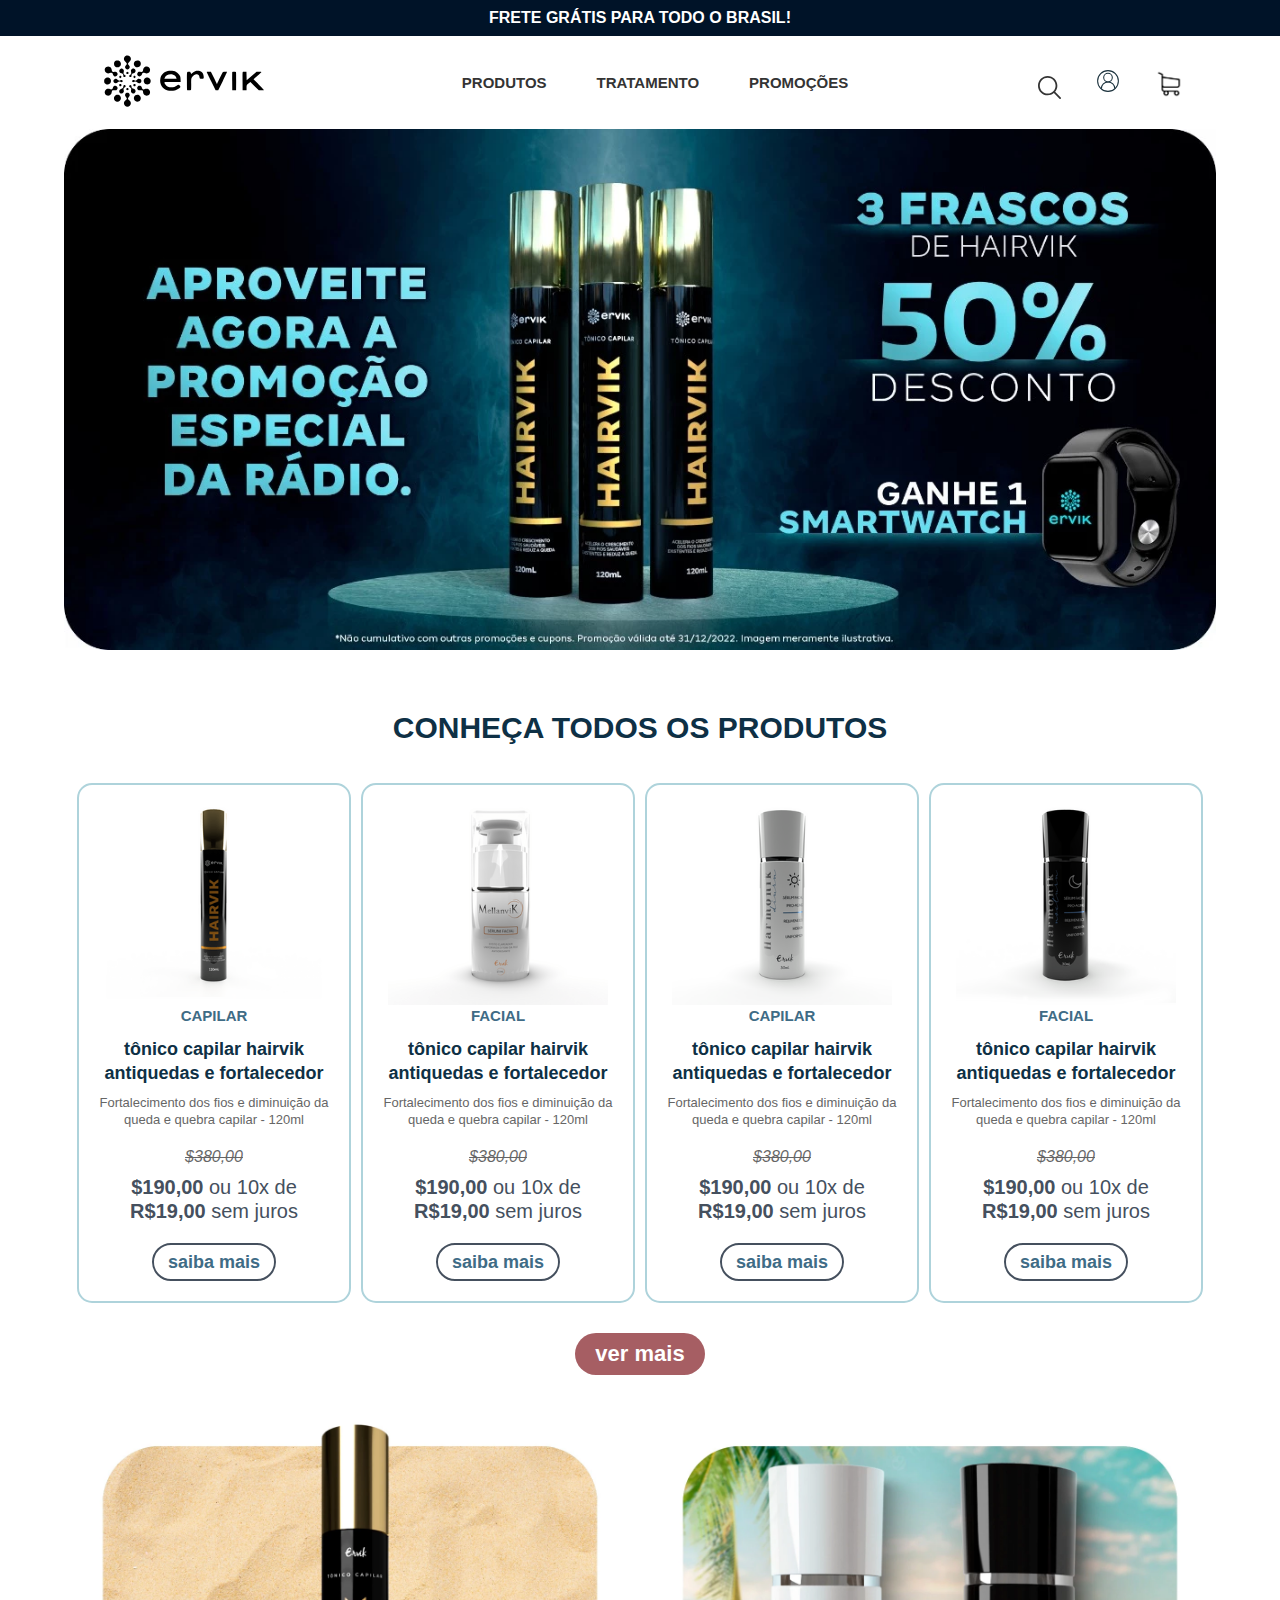
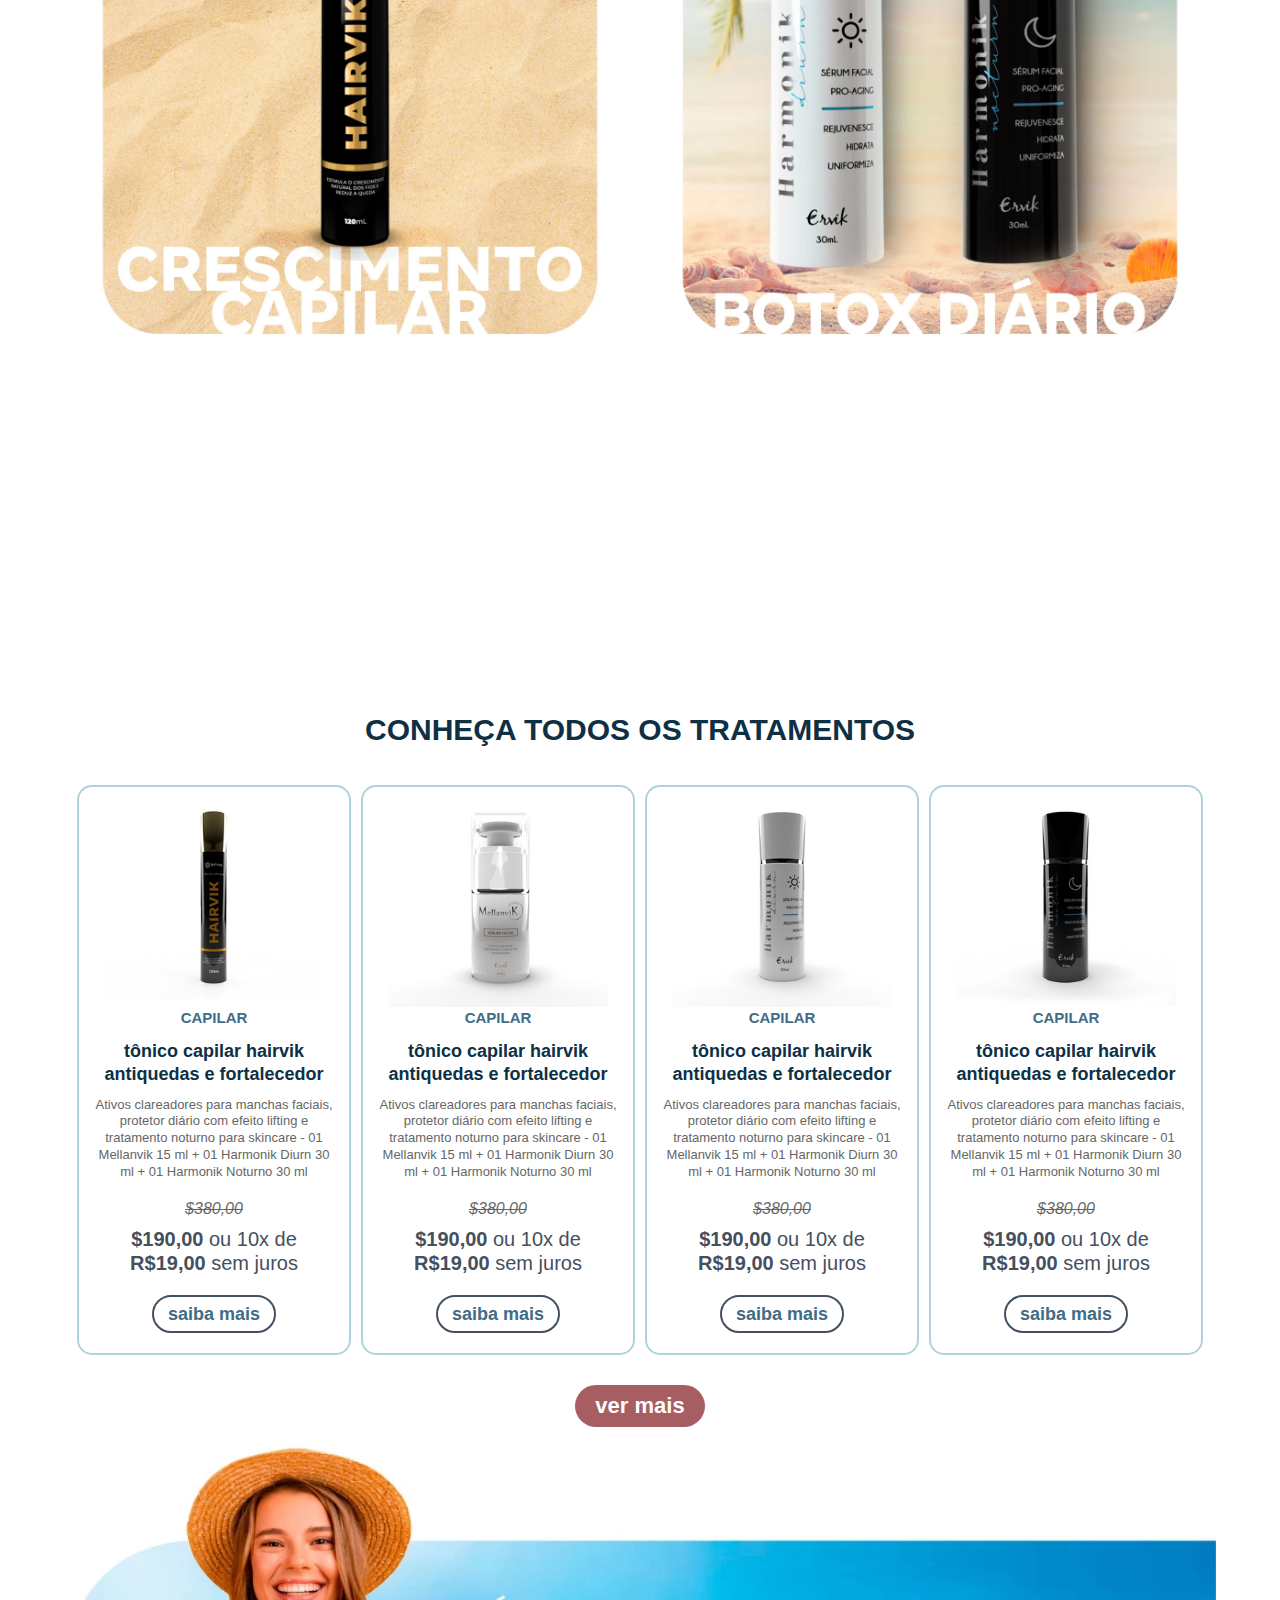
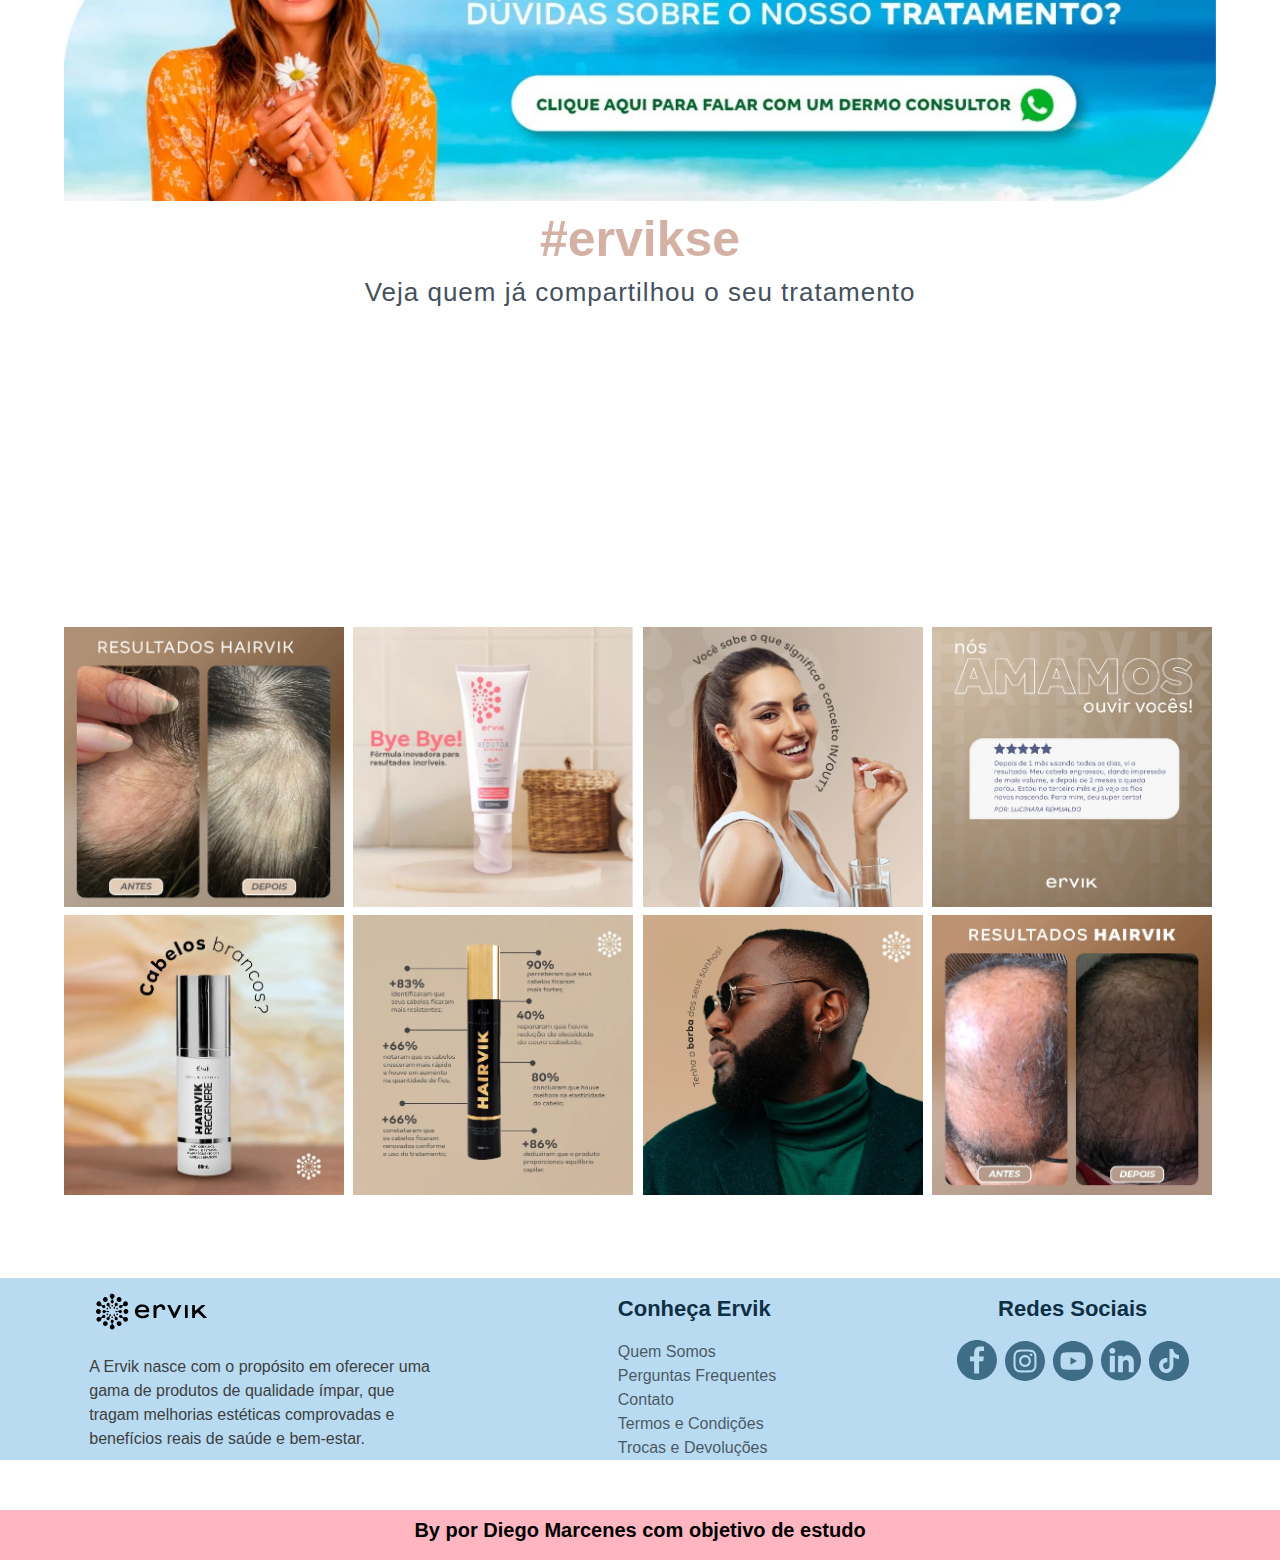
<file: index.html>
<!DOCTYPE html>
<html lang="pt-br">
<head>
    <meta charset="UTF-8">
    <meta http-equiv="X-UA-Compatible" content="IE=edge">
    <meta name="viewport" content="width=device-width, initial-scale=1.0">
    <link rel="stylesheet" href="style.css">
    <link rel="stylesheet" href="reset.css">

    <title>Home</title>
</head>
<body>
    <section class="home">

        <div class="div-home">
            <h1>FRETE GRÁTIS PARA TODO O BRASIL!</h1>
        </div>

        <div class="menu-bar">
            <div class="logo">
                <img class="logotipo" src="./ervik_logo_header.svg" alt="logomarca">
            </div>

            <div class="menu">
                <h2>PRODUTOS</h2>
                <h2 class="menu-center">TRATAMENTO</h2>
                <h2>PROMOÇÕES</h2>
            </div>

            <div class="icons">
                <img class="lupa" src="./icon-search___efe14d87d1c847bf632beb6e8d1adddd.svg">
                <img class="login" src="./login.svg">
                <img class="bycar" src="./buycar.png">
            </div>

        </div>

        <div class="banner-center">
            <img class="banner" src="./banner.webp" alt="banner">


        </div>

    </section>

    <section class="products">
        <h1>CONHEÇA TODOS OS PRODUTOS</h1>

        <div class="grid">

            <div class="product">
                <img class="image" src="./produto01.png" alt="tonico capilar">
                <h2>CAPILAR</h2>
                <h3>tônico capilar hairvik antiquedas e fortalecedor</h3>
                <p class="descrition">Fortalecimento dos fios e diminuição da queda e quebra capilar - 120ml</p>
                <p class="price1">$380,00</p>
                <p class="price2"><span>$190,00</span> ou 10x de <span>R$19,00</span> sem juros</p>
                <a class="bottom" href="/">saiba mais</a>
               

            </div>

            <div class="product">
                <img class="image" src="./produto02.png" alt="tonico capilar">
                <h2>FACIAL</h2>
                <h3>tônico capilar hairvik antiquedas e fortalecedor</h3>
                <p class="descrition">Fortalecimento dos fios e diminuição da queda e quebra capilar - 120ml</p>
                <p class="price1">$380,00</p>
                <p class="price2"><span>$190,00</span> ou 10x de <span>R$19,00</span> sem juros</p>
                <a class="bottom" href="/">saiba mais</a>
               

            </div>

            <div class="product">
                <img class="image" src="./produto03.png" alt="tonico capilar">
                <h2>CAPILAR</h2>
                <h3>tônico capilar hairvik antiquedas e fortalecedor</h3>
                <p class="descrition">Fortalecimento dos fios e diminuição da queda e quebra capilar - 120ml</p>
                <p class="price1">$380,00</p>
                <p class="price2"><span>$190,00</span> ou 10x de <span>R$19,00</span> sem juros</p>
                <a class="bottom" href="/">saiba mais</a>
               

            </div>

            <div class="product">
                <img class="image" src="./produto04.png" alt="tonico capilar">
                <h2>FACIAL</h2>
                <h3>tônico capilar hairvik antiquedas e fortalecedor</h3>
                <p class="descrition">Fortalecimento dos fios e diminuição da queda e quebra capilar - 120ml</p>
                <p class="price1">$380,00</p>
                <p class="price2"><span>$190,00</span> ou 10x de <span>R$19,00</span> sem juros</p>
                <a class="bottom" href="/">saiba mais</a>
                

            </div>
        </div>



    </section>

    <section class="section-banners">
        <div class="div-banner">
            <p class="button-banners">ver mais</p>
        </div>


        <div class="banners">
            <div class="banner01">
                <img class="image01" src="./banner01.webp" alt="Hairvik">
            </div>

            <div class="banner01">
                <img class="image01" src="./banner02.webp" alt="Serum Facial">
            </div>
        </div>    

    </section>

    <section class="products">
        <h1 id="allproducts">CONHEÇA TODOS OS TRATAMENTOS</h1>

        <div class="grid">

            <div class="product2">
                <img class="image" src="./produto01.png" alt="tonico capilar">
                <h2>CAPILAR</h2>
                <h3>tônico capilar hairvik antiquedas e fortalecedor</h3>
                <p class="descrition">Ativos clareadores para manchas faciais, protetor diário com efeito lifting e tratamento noturno para skincare - 01 Mellanvik 15 ml + 01 Harmonik Diurn 30 ml + 01 Harmonik Noturno 30 ml </p>
                <p class="price1">$380,00</p>
                <p class="price2"><span>$190,00</span> ou 10x de <span>R$19,00</span> sem juros</p>
                <a class="bottom" href="/">saiba mais</a>
               

            </div>

            <div class="product2">
                <img class="image" src="./produto02.png" alt="tonico capilar">
                <h2>CAPILAR</h2>
                <h3>tônico capilar hairvik antiquedas e fortalecedor</h3>
                <p class="descrition">Ativos clareadores para manchas faciais, protetor diário com efeito lifting e tratamento noturno para skincare - 01 Mellanvik 15 ml + 01 Harmonik Diurn 30 ml + 01 Harmonik Noturno 30 ml</p>
                <p class="price1">$380,00</p>
                <p class="price2"><span>$190,00</span> ou 10x de <span>R$19,00</span> sem juros</p>
                <a class="bottom" href="/">saiba mais</a>
            

            </div>

            <div class="product2">
                <img class="image" src="./produto03.png" alt="tonico capilar">
                <h2>CAPILAR</h2>
                <h3>tônico capilar hairvik antiquedas e fortalecedor</h3>
                <p class="descrition">Ativos clareadores para manchas faciais, protetor diário com efeito lifting e tratamento noturno para skincare - 01 Mellanvik 15 ml + 01 Harmonik Diurn 30 ml + 01 Harmonik Noturno 30 ml</p>
                <p class="price1">$380,00</p>
                <p class="price2"><span>$190,00</span> ou 10x de <span>R$19,00</span> sem juros</p>
                <a class="bottom" href="/">saiba mais</a>
            

            </div>

            <div class="product2">
                <img class="image" src="./produto04.png" alt="tonico capilar">
                <h2>CAPILAR</h2>
                <h3>tônico capilar hairvik antiquedas e fortalecedor</h3>
                <p class="descrition">Ativos clareadores para manchas faciais, protetor diário com efeito lifting e tratamento noturno para skincare - 01 Mellanvik 15 ml + 01 Harmonik Diurn 30 ml + 01 Harmonik Noturno 30 ml</p>
                <p class="price1">$380,00</p>
                <p class="price2"><span>$190,00</span> ou 10x de <span>R$19,00</span> sem juros</p>
                <a class="bottom" href="/">saiba mais</a>
            

            </div>

            
        </div>

        <div class="button-products">
            <p class="button-allproducts">ver mais</p>
        </div>



    </section>

    <section class="final">
        <div class="div-final">
            <div class="ervikse">
                <img class="ervikse-img" src="./ervikse.webp" alt="fale pelo whasapp">

                <h2>#ervikse</h2>
                <h3>Veja quem já compartilhou o seu tratamento</h3>

            </div>
 
        </div>

        <div class="grid-display">

            <div class="grid-final">
                <div>
                    <img class="img-grid" src="./resul01.webp" alt="resultado">
                </div>

                <div>
                    <img class="img-grid" src="./resul02.webp" alt="resultado">
                </div>

                <div>
                    <img class="img-grid" src="./resul03.webp" alt="resultado">
                </div>

                <div>
                    <img class="img-grid" src="./resul04.webp" alt="resultado">
                </div>

                <div>
                    <img class="img-grid" src="./resul05.webp" alt="resultado">
                </div>

                <div>
                    <img class="img-grid" src="./resul06.webp" alt="resultado">
                </div>

                <div>
                    <img class="img-grid" src="./resul07.webp" alt="resultado">
                </div>

                <div>
                    <img class="img-grid" src="./resu08.webp" alt="resultado">
                </div>


            </div>

        </div>

        <footer class="footer">

            <div class="div-footer">
                <div class="div01">
                    <img src="./ervik_logo_header.svg" alt="logo">
                    
                    <p>A Ervik nasce com o propósito em oferecer uma gama de produtos de qualidade ímpar, que tragam melhorias estéticas comprovadas e benefícios reais de saúde e bem-estar.</p>

                </div>

                <div class="div02">
                    <h3>Conheça Ervik</h3>

                    <div class="div-span">
                        <a href="/">
                            <span>Quem Somos</span>
                        </a>
                        
                        <a href="/">
                            <span>Perguntas Frequentes</span>
                        </a>
                        
                        <a href="/">
                            <span>Contato</span>
                        </a>
                        
                        <a href="/">
                            <span>Termos e Condições</span>
                        </a>
                        
                        <a href="/">
                            <span>Trocas e Devoluções</span>
                        </a>         
                    </div>
        

                </div>

                <div class="div04">
                    <div class="div03">
                        <h3>Redes Sociais</h3>
                    </div>

                    <div class="icons">
                        <img src="./logo_face.svg" alt="facebook">
                        <img src="./logo-insta.svg" alt="instagram">
                        <img src="./logo-youtube.svg" alt="youtube">
                        <img class="logo-linkedin" src="./logo-linkedin.svg" alt="linkedin">
                        <img src="./logo-tiktok.svg" alt="tiktok">
                    </div>


                </div>

            </div>    

        </footer>

    </section>

    <section>
        <div class="by">
         <h1>By por Diego Marcenes com objetivo de estudo</h1>
        </div>
    </section>

    
</body>
</html>
</file>
<file: style.css>
.home{
    font-family: Arial;
    
}


.div-home h1{
    font-size: 16px;
    font-weight: bold;
    background: #001328;
    color: white;
    padding: 10px 0;
    text-align: center;
 
    
}

.logo .logotipo{
    width: 180px;
    height: 90px;
}

.home .menu-bar{
    display: flex;
    margin: auto;
    justify-content: space-around;
    align-items: center;
    color: #343434;
   
}

.home .icons{
    height: auto;

}


.icons .bycar{
    width: 30px;
}

.icons .login{
    width: 36px;
    margin: 0px 20px 0px 20px;
}


.home .menu-bar .menu{

    display: flex;
    font-size: 15px;
    font-weight: bolder;
    justify-content: center;
     
  
}

.menu .menu-center{
    margin: 0 50px;
}


.banner-center{
    text-align: center;
}
.banner-center .banner{
    width: 90vw;
    
}

/*********************************
*    SECTION - PRODUCTS
**********************************/

.products{
    text-align: center;
    font-family: arial;

}

.products h1{
    margin-top: 60px;
    font-size: 30px;
    color: #0e3045;
    font-weight: bold;

}

.products .grid{
    display: grid;
    grid-template-columns: 1fr 1fr 1fr 1fr;
    gap: 10px;
     
    
}

.product{
    border: 2px #aed3db solid;
    border-radius: 15px;
    width: 240px;
    height: auto;
    margin-top: 40px;
    padding: 0 15px;
    
}

.product .image{
    width: 220px;
    height: 220px;
}

.product h2{
    color: #3f6c86;
    font-weight: bold;
    font-size: 15px;
    
}

.product h3{
    color:#0e3045;
    font-weight: bold;
    margin-top: 15px;
    line-height: 130%;
    font-size: 18px;
}

.product .produto-bycar{
  
    width: 30px;
    border: 1px solid black;
 
}

.product .descrition{
    color: #666666;
    font-size: 12px;
    margin-top: 10px;
    line-height: 130%;
    font-size: 13px;
}

.product .price1{
    outline-color: #727273;
    text-decoration: line-through;
    font-style: italic;
    opacity: 60%;
    margin-top: 20px;
    margin-bottom: 10px;


}

.product .price2{
    color: #45505E;
    font-size: 20px;
    margin-top: 10px;
    line-height: 120%;

}

.product span{
    font-weight: bold;
}

.product .bottom{
    display: inline-block ;
    width: 100px ;
    color: #3f6c86;
    font-weight: bold;
    font-size: 18px ;
    text-decoration: none;
    border: 2px #45505E solid;
    border-radius: 50px;
    padding: 8px 10px;
    margin-top: 20px;
    margin-bottom: 20px;
}

/*********************************
*    SECTION - BANNERS
**********************************/

.div-banner{
    display: flex;
    justify-content: center;
}

.section-banners .button-banners{
    display: inline-block;
    align-items: center;
    margin-top: 30px;
    font-size: 22px;
    font-family: Arial;
    font-weight: bold;
    border-radius: 50px;
    padding: 10px 20px;
    background: #a65e63;
    color: white;

    
}

.banners{
    display: flex;
    height: 100vh;
    justify-content: center;
    margin-top: 40px;
    gap: 30px;
}

.image01{
    width: 550px;
}

/*********************************
*    SECTION - ALLPRODUCTS
**********************************/

#allproducts{
    margin-top: 0px;
}

.products .grid{
    display: flex;
    justify-content: center;
}

.product2{
    border: 2px #aed3db solid;
    border-radius: 15px;
    width: 240px;
    height: auto;
    margin-top: 40px;
    padding: 0 15px;
}

.product2 .image{
    width: 220px;
    height: 220px;
}


.product2 h2{
    color: #3f6c86;
    font-weight: bold;
    font-size: 15px;
    
}

.product2 h3{
    color:#0e3045;
    font-weight: bold;
    margin-top: 15px;
    line-height: 130%;
    font-size: 18px;
}

.product2 .descrition{
    color: #666666;
    font-size: 12px;
    margin-top: 10px;
    line-height: 130%;
    font-size: 13px;
}

.product2 .price1{
    outline-color: #727273;
    text-decoration: line-through;
    font-style: italic;
    opacity: 60%;
    margin-top: 20px;
    margin-bottom: 10px;
}

.product2 .price2{
    color: #45505E;
    font-size: 20px;
    margin-top: 10px;
    line-height: 120%;
}

.product2 span{
    font-weight: bold;
}

.product2 .bottom{
    display: inline-block ;
    width: 100px ;
    color: #3f6c86;
    font-weight: bold;
    font-size: 18px ;
    text-decoration: none;
    border: 2px #45505E solid;
    border-radius: 50px;
    padding: 8px 10px;
    margin-top: 20px;
    margin-bottom: 20px;
}


.button-products{
    display: flex;
    justify-content: center;
    
  
   
}
.button-products .button-allproducts{
    display: flex;
    margin-top: 30px;
    font-size: 22px;
    font-family: Arial;
    font-weight: bold;
    border-radius: 50px;
    padding: 10px 20px;
    background: #a65e63;
    color: white;
      
}


/*********************************
*    SECTION - FINAL
**********************************/

.div-final{
    display: flex;
    justify-content: center;
    height: 100vh;
    text-align: center;
}

.div-final .ervikse-img{
    width: 90vw;  
}

.ervikse h2{
    font-size: 50px;
    font-weight: bold;
    font-family: arial;
    color: #d4b1a4;
    margin-top: 10px;
}

.ervikse h3{
    font-size: 26px;
    font-family: arial;
    color: #45505e;
    font-weight:100;
    margin-top: 15px;
    letter-spacing: 1px;
}


.img-grid{
    width: 280px;
    height: 280px;
}

.grid-display{
    display: flex;
    justify-content: center;
}

.grid-final{
    width: 90vw;
    display: grid;
    grid-template-columns: 1fr 1fr 1fr 1fr;
    gap: 5px;
    margin-top: -100px;
}


/****************
*    FOOTER
*****************/

.footer{
    background: #b8dbf1;
    margin-top: 80px;
    margin-bottom: 50px;
  
}

.footer .div01{
    width: 350px;
    
    
}

.div-footer{
    display: flex;
    justify-content: space-around;
}

.div01 img{
    width: 125px;
    display: flex;
    padding-top: 10px;
    margin-bottom: 20px;


}

.div01 p{
    display: flex;
    font-size: 16px;
    font-family: arial;
    line-height: 120%;
    color:#3f3f40;
    line-height: 150%;
}

.div02 h3{
    padding-top: 20px;
    font-size: 22px;
    font-weight: bold;
    font-family: arial;
    color: #0e3045;
    margin-bottom: 20px;
}

.div02 a{
    display: block;
    font-size: 16px;
    font-family: arial;
    text-decoration: none;
    color: #000;
    line-height: 150%;
    opacity: 60%;
   
 
}


.div03{
    display: block;
}


.div03 h3{

    padding-top: 20px;
    font-size: 22px;
    font-weight: bold;
    font-family: arial;
    color: #0e3045;
    margin-bottom: 20px;
    text-align: center;
    
}

.div04 .logo-linkedin{
    width: 40px;
    height: 41px;
    
}

.icons img{
    display: inline-block;
    padding: 0 2px;
}


/****************
*    BY - DIEGO
*****************/

.by{
    display: flex;
   justify-content: center;
    background: lightpink;
  
}

.by h1{
    font-size: 20px;
    font-family: Arial;
    font-weight: bold;
    height: 40px;
    padding-top: 10px;
   
   
    
}
</file>
